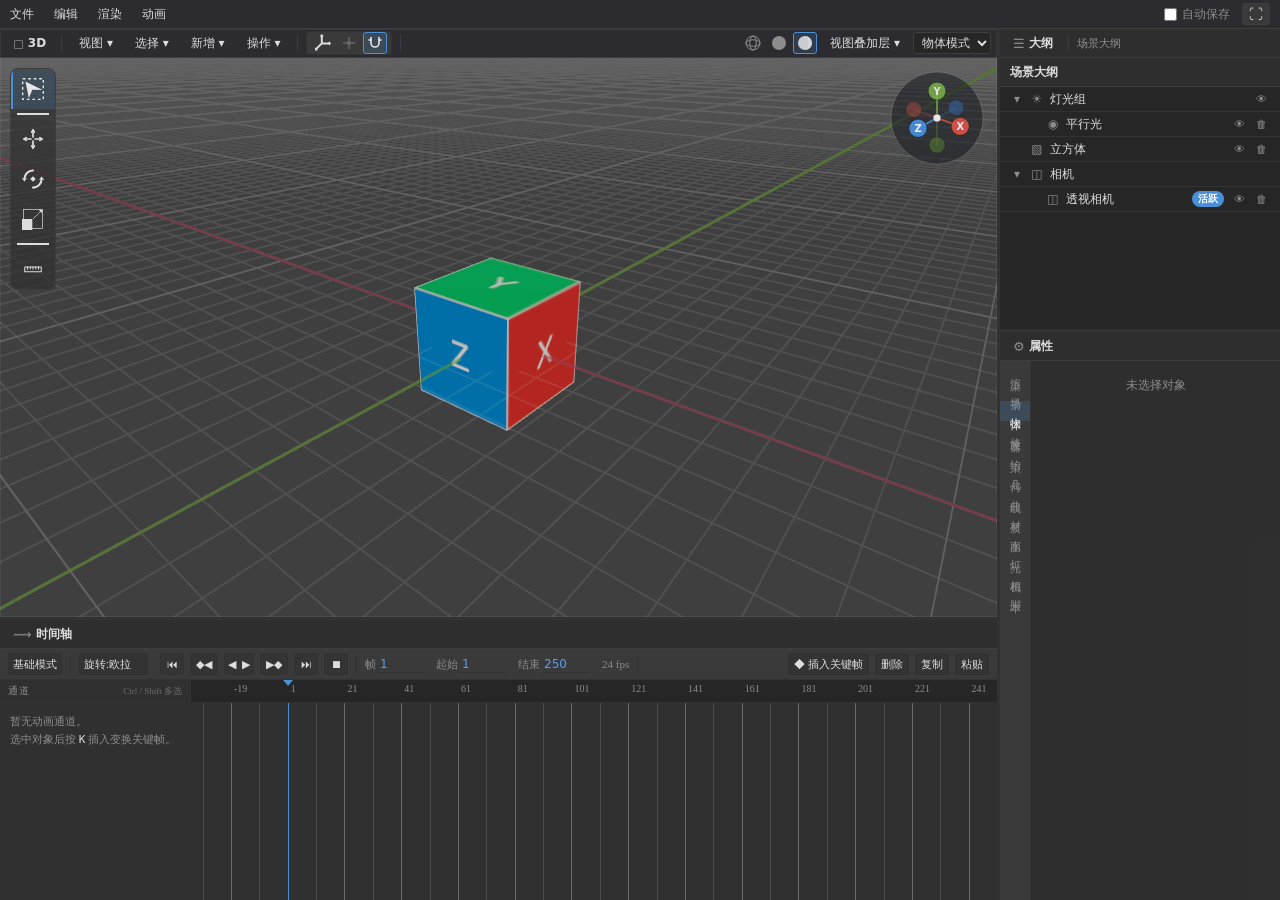
<file: index.html>
<!DOCTYPE html>
<html lang="en">
<head>
  <meta charset="UTF-8">
  <meta name="viewport" content="width=device-width, initial-scale=1.0">
  <link rel="icon" href="/MoEditor.svg">
  <title>Model Editor</title>
  <style>
  body {
      padding: 0;
      margin: 0;
      position: relative;
      background: #1a1a2e;
  }
  #app {
      height:100vh;

  }
  body > iframe {display: none;}
  #viewports, #three {
      width: 100%;
      position: absolute;
      top: 0;
      left: 0;
  }
  #three {
      height: 100%;
  }
  #viewports {
      height: calc(100% - 29px); /*减去顶部栏*/
      z-index: 1;
  }
  </style>
  <script type="module" crossorigin src="/assets/main-DeupYgSO.js"></script>
  <link rel="modulepreload" crossorigin href="/assets/HandleVault-uXWPSFMZ.js">
  <link rel="stylesheet" crossorigin href="/assets/main-B8iWZ0Uj.css">
</head>
<body>
  <!--<canvas id="three"></canvas>-->
  <div id="app">
      <div id="viewports"></div>
  </div>

</body>
</html>
</file>
<file: assets/main-B8iWZ0Uj.css>
:root{--bg-primary: #1a1a2e;--bg-secondary: #16213e;--bg-panel: #0f3460;--text-primary: #eaeaea;--text-secondary: #a0a0a0;--accent: #e94560;--accent-hover: #ff6b6b;--border: #2a2a4a;--selected: #4a90e2}.layouts-panel-content:has(>me-view3d-panel){background:transparent;outline:1px solid rgba(255,255,255,.06);outline-offset:-1px}:root{--me-bg: #262626;--me-surface: #323232bb;--me-surface-2: #3a3a3a;--me-border: #323232;--me-border-strong: #3d3d3d;--me-gap-line: #ddd;--me-text: #ddd;--me-text-muted: #8c8c8c;--me-text-bright: #e6e6e6;--me-accent: #4a90d9;--me-accent-soft: rgba(74, 144, 217, .18);--me-font: system-ui, -apple-system, "Segoe UI", sans-serif;--me-radius: 3px}.fe_fileexplorer_hidden{display:none!important}.fe_fileexplorer_invisible{visibility:hidden}.fe_fileexplorer_disabled{filter:grayscale(95%);opacity:.6}.fe_fileexplorer_open_icon{background-image:url(fileexplorer_sprites.png);width:24px;height:24px;background-position:-48px -96px;image-rendering:pixelated}.fe_fileexplorer_wrap{position:relative;font-size:1em;user-select:none;-webkit-user-select:none;-moz-user-select:none;-ms-user-select:none;cursor:default;height:100%;min-height:9em}.fe_fileexplorer_wrap .fe_fileexplorer_operation_in_progress,.fe_fileexplorer_wrap .fe_fileexplorer_operation_in_progress button{cursor:progress}.fe_fileexplorer_wrap .fe_fileexplorer_dropzone_wrap{height:100%}.fe_fileexplorer_wrap .fe_fileexplorer_inner_wrap{border:1px solid #AAAAAA;color:#000;background-color:#fff;display:flex;flex-direction:column;height:100%;box-sizing:border-box}.fe_fileexplorer_wrap .fe_fileexplorer_inner_wrap.fe_fileexplorer_inner_wrap_focused{border:1px solid #0063B1}.fe_fileexplorer_wrap button::-moz-focus-inner{border:0}.fe_fileexplorer_wrap .fe_fileexplorer_toolbar{display:flex;margin-top:.4em;align-items:center}.fe_fileexplorer_wrap .fe_fileexplorer_navtools{display:flex;margin-left:5px;margin-right:.1em}.fe_fileexplorer_wrap .fe_fileexplorer_navtools button{padding:0;border:0 none;box-sizing:border-box;height:24px;background-color:transparent;outline:none;background-repeat:no-repeat;image-rendering:pixelated}.fe_fileexplorer_wrap .fe_fileexplorer_navtools button.fe_fileexplorer_disabled{opacity:.4}.fe_fileexplorer_wrap .fe_fileexplorer_navtool_back{background-image:url(fileexplorer_sprites.png);width:32px;background-position:-0px -0px}.fe_fileexplorer_wrap .fe_fileexplorer_navtool_forward{background-image:url(fileexplorer_sprites.png);width:32px;background-position:-64px -0px}.fe_fileexplorer_wrap .fe_fileexplorer_navtool_history{background-image:url(fileexplorer_sprites.png);width:18px;background-position:-84px -24px}.fe_fileexplorer_wrap .fe_fileexplorer_navtool_up{background-image:url(fileexplorer_sprites.png);width:24px;background-position:-0px -24px}.fe_fileexplorer_wrap .fe_fileexplorer_navtool_back:not(.fe_fileexplorer_disabled):hover,.fe_fileexplorer_wrap .fe_fileexplorer_navtool_back:not(.fe_fileexplorer_disabled):focus{background-image:url(fileexplorer_sprites.png);width:32px;background-position:-32px -0px}.fe_fileexplorer_wrap .fe_fileexplorer_navtool_forward:not(.fe_fileexplorer_disabled):hover,.fe_fileexplorer_wrap .fe_fileexplorer_navtool_forward:not(.fe_fileexplorer_disabled):focus{background-image:url(fileexplorer_sprites.png);width:32px;background-position:-96px -0px}.fe_fileexplorer_wrap .fe_fileexplorer_navtool_history:not(.fe_fileexplorer_disabled):hover,.fe_fileexplorer_wrap .fe_fileexplorer_navtool_history:not(.fe_fileexplorer_disabled):focus{background-image:url(fileexplorer_sprites.png);width:18px;background-position:-102px -24px}.fe_fileexplorer_wrap .fe_fileexplorer_navtool_up:not(.fe_fileexplorer_disabled):hover,.fe_fileexplorer_wrap .fe_fileexplorer_navtool_up:not(.fe_fileexplorer_disabled):focus{background-image:url(fileexplorer_sprites.png);width:24px;background-position:-24px -24px}.fe_fileexplorer_wrap .fe_fileexplorer_path_wrap{display:flex;flex:1;align-items:center;overflow:hidden;border:1px solid #D9D9D9;margin-right:12px}.fe_fileexplorer_wrap .fe_fileexplorer_path_icon{height:24px}.fe_fileexplorer_wrap .fe_fileexplorer_path_icon_inner{background-image:url(fileexplorer_sprites.png);width:24px;height:24px;margin-left:2px;margin-right:4px;background-position:-72px -96px;image-rendering:pixelated}.fe_fileexplorer_wrap .fe_fileexplorer_path_segments_scroll_wrap{flex:1;position:relative;overflow-x:scroll;box-sizing:border-box;scrollbar-width:none;-ms-overflow-style:none}.fe_fileexplorer_wrap .fe_fileexplorer_path_segments_scroll_wrap::-webkit-scrollbar{height:0px;background:transparent}.fe_fileexplorer_wrap .fe_fileexplorer_path_segments_wrap{display:flex;flex:1}.fe_fileexplorer_wrap .fe_fileexplorer_path_segments_wrap button{padding:.5em;border:1px solid transparent;box-sizing:border-box;line-height:1;background-color:transparent;outline:none;font-size:.75em;white-space:nowrap}.fe_fileexplorer_wrap .fe_fileexplorer_path_segments_wrap:after{content:"";padding-left:10%}.fe_fileexplorer_wrap .fe_fileexplorer_path_segment_wrap{display:flex;border:1px solid transparent;outline:none}.fe_fileexplorer_wrap .fe_fileexplorer_path_segment_wrap::-moz-focus-inner{border:0}.fe_fileexplorer_wrap .fe_fileexplorer_path_segment_wrap .fe_fileexplorer_path_opts{padding:0;background-repeat:no-repeat;background-image:url(fileexplorer_sprites.png);width:18px;background-position:-48px -24px;image-rendering:pixelated}.fe_fileexplorer_wrap .fe_fileexplorer_path_segment_wrap:hover{border:1px solid #CCE8FF;background-color:#e5f3ff}.fe_fileexplorer_wrap .fe_fileexplorer_path_segment_wrap:hover .fe_fileexplorer_path_opts{padding:0;border-left:1px solid #CCE8FF}.fe_fileexplorer_wrap .fe_fileexplorer_path_segment_wrap:focus,.fe_fileexplorer_wrap .fe_fileexplorer_path_segment_wrap.fe_fileexplorer_path_segment_wrap_focus{border:1px solid #99D1FF;background-color:#cce8ff}.fe_fileexplorer_wrap .fe_fileexplorer_path_segment_wrap:focus .fe_fileexplorer_path_opts,.fe_fileexplorer_wrap .fe_fileexplorer_path_segment_wrap.fe_fileexplorer_path_segment_wrap_focus .fe_fileexplorer_path_opts{border-left:1px solid #99D1FF}.fe_fileexplorer_wrap .fe_fileexplorer_path_segment_wrap.fe_fileexplorer_path_segment_wrap_down .fe_fileexplorer_path_name{padding:calc(.5em + 1px) calc(.5em - 1px) calc(.5em - 1px) calc(.5em + 1px)}.fe_fileexplorer_wrap .fe_fileexplorer_path_segment_wrap.fe_fileexplorer_path_segment_wrap_down .fe_fileexplorer_path_opts{background-image:url(fileexplorer_sprites.png);background-position:-84px -24px}.fe_fileexplorer_wrap .fe_fileexplorer_path_segment_wrap.fe_fileexplorer_drag_hover{border:1px solid #99D1FF;background-color:#cce8ff}.fe_fileexplorer_wrap .fe_fileexplorer_body_wrap_outer{flex:1;display:flex;margin-top:.3em;overflow:hidden;position:relative}.fe_fileexplorer_wrap .fe_fileexplorer_body_wrap{display:flex;align-items:stretch;overflow:hidden;min-height:5em;width:100%;height:100%}.fe_fileexplorer_wrap .fe_fileexplorer_folder_tools_scroll_wrap{padding:.4em 10px;border-right:1px solid #CCE8FF;overflow-y:scroll;box-sizing:border-box;scrollbar-width:none;-ms-overflow-style:none;position:relative}.fe_fileexplorer_wrap .fe_fileexplorer_folder_tools_scroll_wrap::-webkit-scrollbar{width:0px;background:transparent}.fe_fileexplorer_wrap .fe_fileexplorer_folder_tools{display:flex;flex-direction:column}.fe_fileexplorer_wrap .fe_fileexplorer_folder_tools button{margin-bottom:.3em;border:1px solid transparent;box-sizing:border-box;padding:4px;width:34px;height:34px;background-color:transparent;outline:none}.fe_fileexplorer_wrap .fe_fileexplorer_folder_tools button:before{display:block;width:24px;height:24px;content:"";background-repeat:no-repeat;image-rendering:pixelated}.fe_fileexplorer_wrap .fe_fileexplorer_folder_tools button:not(.fe_fileexplorer_disabled):hover,.fe_fileexplorer_wrap .fe_fileexplorer_folder_tools button:not(.fe_fileexplorer_disabled):focus{border:1px solid #99D1FF;background-color:#e5f3ff}.fe_fileexplorer_wrap .fe_fileexplorer_folder_tool_separator{margin:0 -.1em .3em;border-top:1px solid #DFE7F0}.fe_fileexplorer_wrap .fe_fileexplorer_folder_tool_new_folder:before{background-image:url(fileexplorer_sprites.png);background-position:-24px -144px}.fe_fileexplorer_wrap .fe_fileexplorer_folder_tool_new_file:before{background-image:url(fileexplorer_sprites.png);background-position:-0px -144px}.fe_fileexplorer_wrap .fe_fileexplorer_folder_tool_upload:before{background-image:url(fileexplorer_sprites.png);background-position:-96px -144px}.fe_fileexplorer_wrap .fe_fileexplorer_folder_tool_download:before{background-image:url(fileexplorer_sprites.png);background-position:-96px -120px}.fe_fileexplorer_wrap .fe_fileexplorer_folder_tool_copy:before{background-image:url(fileexplorer_sprites.png);background-position:-24px -120px}.fe_fileexplorer_wrap .fe_fileexplorer_folder_tool_paste:before{background-image:url(fileexplorer_sprites.png);background-position:-48px -144px}.fe_fileexplorer_wrap .fe_fileexplorer_folder_tool_cut:before{background-image:url(fileexplorer_sprites.png);background-position:-48px -120px}.fe_fileexplorer_wrap .fe_fileexplorer_folder_tool_delete:before{background-image:url(fileexplorer_sprites.png);background-position:-72px -120px}.fe_fileexplorer_wrap .fe_fileexplorer_folder_tool_item_checkboxes:before{background-image:url(fileexplorer_sprites.png);background-position:-72px -144px}.fe_fileexplorer_wrap .fe_fileexplorer_show_item_checkboxes .fe_fileexplorer_folder_tool_item_checkboxes:before{background-image:url(fileexplorer_sprites.png);background-position:-0px -120px}.fe_fileexplorer_wrap .fe_fileexplorer_items_scroll_wrap{flex:1;overflow-y:auto;box-sizing:border-box;outline:none;position:relative}.fe_fileexplorer_wrap .fe_fileexplorer_items_scroll_wrap::-moz-focus-inner{border:0}.fe_fileexplorer_wrap .fe_fileexplorer_items_scroll_wrap_inner{position:relative;min-height:100%}.fe_fileexplorer_wrap .fe_fileexplorer_items_message_wrap{padding:1.5em 1em 1em;color:#6d6d6d;font-size:.75em;text-align:center}.fe_fileexplorer_wrap .fe_fileexplorer_items_wrap{display:flex;flex-wrap:wrap;padding:.3em 12px .2em 4px}.fe_fileexplorer_wrap .fe_fileexplorer_item_wrap{margin-left:.56em;margin-bottom:1px;width:4.7em;box-sizing:border-box;text-align:center;overflow:hidden}.fe_fileexplorer_wrap .fe_fileexplorer_item_wrap_inner{position:relative;border:1px solid transparent;padding:.1em .3em;outline:none}.fe_fileexplorer_wrap .fe_fileexplorer_item_wrap_inner::-moz-focus-inner{border:0}.fe_fileexplorer_wrap .fe_fileexplorer_item_wrap_inner:hover{background-color:#e5f3ff;border-color:#e5f3ff}.fe_fileexplorer_wrap .fe_fileexplorer_inner_wrap:not(.fe_fileexplorer_inner_wrap_focused) .fe_fileexplorer_item_selected .fe_fileexplorer_item_wrap_inner{background-color:#d9d9d9;border-color:#d9d9d9}.fe_fileexplorer_wrap .fe_fileexplorer_inner_wrap:not(.fe_fileexplorer_inner_wrap_focused) .fe_fileexplorer_item_selected .fe_fileexplorer_item_wrap_inner:hover{background-color:#e5f3ff;border-color:#99d1ff}.fe_fileexplorer_wrap .fe_fileexplorer_inner_wrap.fe_fileexplorer_inner_wrap_focused .fe_fileexplorer_items_wrap:not(.fe_fileexplorer_items_focus) .fe_fileexplorer_item_selected .fe_fileexplorer_item_wrap_inner{background-color:#d9d9d9;border-color:#d9d9d9}.fe_fileexplorer_wrap .fe_fileexplorer_inner_wrap.fe_fileexplorer_inner_wrap_focused .fe_fileexplorer_items_wrap:not(.fe_fileexplorer_items_focus) .fe_fileexplorer_item_wrap_inner:hover{background-color:#e5f3ff;border-color:#99d1ff}.fe_fileexplorer_wrap .fe_fileexplorer_inner_wrap.fe_fileexplorer_inner_wrap_focused .fe_fileexplorer_items_wrap.fe_fileexplorer_items_selecting .fe_fileexplorer_item_wrap_inner{background-color:transparent}.fe_fileexplorer_wrap .fe_fileexplorer_inner_wrap.fe_fileexplorer_inner_wrap_focused .fe_fileexplorer_items_wrap.fe_fileexplorer_items_focus .fe_fileexplorer_item_selected .fe_fileexplorer_item_wrap_inner{background-color:#cde8ff}.fe_fileexplorer_wrap .fe_fileexplorer_inner_wrap.fe_fileexplorer_inner_wrap_focused .fe_fileexplorer_items_wrap.fe_fileexplorer_items_focus .fe_fileexplorer_item_selected .fe_fileexplorer_item_wrap_inner:hover{border-color:#99d1ff}.fe_fileexplorer_wrap .fe_fileexplorer_inner_wrap.fe_fileexplorer_inner_wrap_focused .fe_fileexplorer_items_wrap.fe_fileexplorer_items_focus .fe_fileexplorer_item_selected.fe_fileexplorer_item_focused .fe_fileexplorer_item_wrap_inner{background-color:#cce8ff}.fe_fileexplorer_wrap .fe_fileexplorer_inner_wrap.fe_fileexplorer_inner_wrap_focused .fe_fileexplorer_items_wrap.fe_fileexplorer_items_focus .fe_fileexplorer_item_focused .fe_fileexplorer_item_wrap_inner{border-color:#99d1ff}.fe_fileexplorer_wrap .fe_fileexplorer_inner_wrap .fe_fileexplorer_items_wrap .fe_fileexplorer_item_wrap.fe_fileexplorer_drag_hover .fe_fileexplorer_item_wrap_inner{background-color:#cde8ff}.fe_fileexplorer_wrap .fe_fileexplorer_item_checkbox{position:absolute;left:0;top:0;margin:2px;z-index:1;display:none;padding:initial;border:initial;transform:none}.fe_fileexplorer_wrap .fe_fileexplorer_show_item_checkboxes .fe_fileexplorer_item_wrap_inner:hover .fe_fileexplorer_item_checkbox,.fe_fileexplorer_wrap .fe_fileexplorer_show_item_checkboxes .fe_fileexplorer_item_selected .fe_fileexplorer_item_checkbox{display:block}.fe_fileexplorer_wrap .fe_fileexplorer_item_icon{width:48px;height:48px;margin-left:auto;margin-right:auto;background-repeat:no-repeat;position:relative}.fe_fileexplorer_wrap .fe_fileexplorer_item_icon_img{width:auto}.fe_fileexplorer_wrap .fe_fileexplorer_item_icon img{position:absolute;bottom:2px;left:50%;transform:translate(-50%);max-width:100%;max-height:calc(100% - 2px);-webkit-box-shadow:1px 1px 1px 0px rgba(0,0,0,.15);-moz-box-shadow:1px 1px 1px 0px rgba(0,0,0,.15);box-shadow:1px 1px 1px #00000026}.fe_fileexplorer_wrap .fe_fileexplorer_item_text{margin-top:.1em;font-size:.75em;text-overflow:ellipsis;display:-webkit-box;-webkit-line-clamp:4;-webkit-box-orient:vertical;word-wrap:break-word;overflow:hidden}.fe_fileexplorer_wrap .fe_fileexplorer_item_text.fe_fileexplorer_invisible{color:transparent}.fe_fileexplorer_wrap .fe_fileexplorer_item_icon_folder{background-image:url(fileexplorer_sprites.png);background-position:-48px -48px;image-rendering:pixelated}.fe_fileexplorer_wrap .fe_fileexplorer_item_icon_file{background-image:url(fileexplorer_sprites.png);background-position:-0px -48px;image-rendering:pixelated}.fe_fileexplorer_wrap .fe_fileexplorer_item_icon_file:not(.fe_fileexplorer_item_icon_file_no_ext):after{position:absolute;bottom:10px;left:0;box-sizing:border-box;content:attr(data-ext);color:#fff;font-size:11px;padding:1px 3px;width:36px;overflow:hidden;white-space:nowrap;background-color:#888;text-transform:uppercase}.fe_fileexplorer_wrap .fe_fileexplorer_item_icon_file:not(.fe_fileexplorer_item_icon_file_no_ext).fe_fileexplorer_item_icon_ext_a:after{background-color:#f03c3c}.fe_fileexplorer_wrap .fe_fileexplorer_item_icon_file:not(.fe_fileexplorer_item_icon_file_no_ext).fe_fileexplorer_item_icon_ext_b:after{background-color:#f05a3c}.fe_fileexplorer_wrap .fe_fileexplorer_item_icon_file:not(.fe_fileexplorer_item_icon_file_no_ext).fe_fileexplorer_item_icon_ext_c:after{background-color:#f0783c}.fe_fileexplorer_wrap .fe_fileexplorer_item_icon_file:not(.fe_fileexplorer_item_icon_file_no_ext).fe_fileexplorer_item_icon_ext_d:after{background-color:#f0963c}.fe_fileexplorer_wrap .fe_fileexplorer_item_icon_file:not(.fe_fileexplorer_item_icon_file_no_ext).fe_fileexplorer_item_icon_ext_e:after{background-color:#e0862b}.fe_fileexplorer_wrap .fe_fileexplorer_item_icon_file:not(.fe_fileexplorer_item_icon_file_no_ext).fe_fileexplorer_item_icon_ext_f:after{background-color:#dca12b}.fe_fileexplorer_wrap .fe_fileexplorer_item_icon_file:not(.fe_fileexplorer_item_icon_file_no_ext).fe_fileexplorer_item_icon_ext_g:after{background-color:#c7ab1e}.fe_fileexplorer_wrap .fe_fileexplorer_item_icon_file:not(.fe_fileexplorer_item_icon_file_no_ext).fe_fileexplorer_item_icon_ext_h:after{background-color:#c7c71e}.fe_fileexplorer_wrap .fe_fileexplorer_item_icon_file:not(.fe_fileexplorer_item_icon_file_no_ext).fe_fileexplorer_item_icon_ext_i:after{background-color:#abc71e}.fe_fileexplorer_wrap .fe_fileexplorer_item_icon_file:not(.fe_fileexplorer_item_icon_file_no_ext).fe_fileexplorer_item_icon_ext_j:after{background-color:#8fc71e}.fe_fileexplorer_wrap .fe_fileexplorer_item_icon_file:not(.fe_fileexplorer_item_icon_file_no_ext).fe_fileexplorer_item_icon_ext_k:after{background-color:#72c71e}.fe_fileexplorer_wrap .fe_fileexplorer_item_icon_file:not(.fe_fileexplorer_item_icon_file_no_ext).fe_fileexplorer_item_icon_ext_l:after{background-color:#56c71e}.fe_fileexplorer_wrap .fe_fileexplorer_item_icon_file:not(.fe_fileexplorer_item_icon_file_no_ext).fe_fileexplorer_item_icon_ext_m:after{background-color:#3ac71e}.fe_fileexplorer_wrap .fe_fileexplorer_item_icon_file:not(.fe_fileexplorer_item_icon_file_no_ext).fe_fileexplorer_item_icon_ext_n:after{background-color:#1ec71e}.fe_fileexplorer_wrap .fe_fileexplorer_item_icon_file:not(.fe_fileexplorer_item_icon_file_no_ext).fe_fileexplorer_item_icon_ext_o:after{background-color:#1ec73a}.fe_fileexplorer_wrap .fe_fileexplorer_item_icon_file:not(.fe_fileexplorer_item_icon_file_no_ext).fe_fileexplorer_item_icon_ext_p:after{background-color:#1ec756}.fe_fileexplorer_wrap .fe_fileexplorer_item_icon_file:not(.fe_fileexplorer_item_icon_file_no_ext).fe_fileexplorer_item_icon_ext_q:after{background-color:#1ec78f}.fe_fileexplorer_wrap .fe_fileexplorer_item_icon_file:not(.fe_fileexplorer_item_icon_file_no_ext).fe_fileexplorer_item_icon_ext_r:after{background-color:#1ec7ab}.fe_fileexplorer_wrap .fe_fileexplorer_item_icon_file:not(.fe_fileexplorer_item_icon_file_no_ext).fe_fileexplorer_item_icon_ext_s:after{background-color:#1ec7c7}.fe_fileexplorer_wrap .fe_fileexplorer_item_icon_file:not(.fe_fileexplorer_item_icon_file_no_ext).fe_fileexplorer_item_icon_ext_t:after{background-color:#1eabc7}.fe_fileexplorer_wrap .fe_fileexplorer_item_icon_file:not(.fe_fileexplorer_item_icon_file_no_ext).fe_fileexplorer_item_icon_ext_u:after{background-color:#1e8fc7}.fe_fileexplorer_wrap .fe_fileexplorer_item_icon_file:not(.fe_fileexplorer_item_icon_file_no_ext).fe_fileexplorer_item_icon_ext_v:after{background-color:#1e72c7}.fe_fileexplorer_wrap .fe_fileexplorer_item_icon_file:not(.fe_fileexplorer_item_icon_file_no_ext).fe_fileexplorer_item_icon_ext_w:after{background-color:#3c78f0}.fe_fileexplorer_wrap .fe_fileexplorer_item_icon_file:not(.fe_fileexplorer_item_icon_file_no_ext).fe_fileexplorer_item_icon_ext_x:after{background-color:#3c5af0}.fe_fileexplorer_wrap .fe_fileexplorer_item_icon_file:not(.fe_fileexplorer_item_icon_file_no_ext).fe_fileexplorer_item_icon_ext_y:after{background-color:#3c3cf0}.fe_fileexplorer_wrap .fe_fileexplorer_item_icon_file:not(.fe_fileexplorer_item_icon_file_no_ext).fe_fileexplorer_item_icon_ext_z:after{background-color:#5a3cf0}.fe_fileexplorer_wrap .fe_fileexplorer_item_icon_file:not(.fe_fileexplorer_item_icon_file_no_ext).fe_fileexplorer_item_icon_ext_0:after{background-color:#783cf0}.fe_fileexplorer_wrap .fe_fileexplorer_item_icon_file:not(.fe_fileexplorer_item_icon_file_no_ext).fe_fileexplorer_item_icon_ext_1:after{background-color:#963cf0}.fe_fileexplorer_wrap .fe_fileexplorer_item_icon_file:not(.fe_fileexplorer_item_icon_file_no_ext).fe_fileexplorer_item_icon_ext_2:after{background-color:#b43cf0}.fe_fileexplorer_wrap .fe_fileexplorer_item_icon_file:not(.fe_fileexplorer_item_icon_file_no_ext).fe_fileexplorer_item_icon_ext_3:after{background-color:#d23cf0}.fe_fileexplorer_wrap .fe_fileexplorer_item_icon_file:not(.fe_fileexplorer_item_icon_file_no_ext).fe_fileexplorer_item_icon_ext_4:after{background-color:#f03cf0}.fe_fileexplorer_wrap .fe_fileexplorer_item_icon_file:not(.fe_fileexplorer_item_icon_file_no_ext).fe_fileexplorer_item_icon_ext_5:after{background-color:#f03cd2}.fe_fileexplorer_wrap .fe_fileexplorer_item_icon_file:not(.fe_fileexplorer_item_icon_file_no_ext).fe_fileexplorer_item_icon_ext_6:after{background-color:#f03cb4}.fe_fileexplorer_wrap .fe_fileexplorer_item_icon_file:not(.fe_fileexplorer_item_icon_file_no_ext).fe_fileexplorer_item_icon_ext_7:after{background-color:#f03c96}.fe_fileexplorer_wrap .fe_fileexplorer_item_icon_file:not(.fe_fileexplorer_item_icon_file_no_ext).fe_fileexplorer_item_icon_ext_8:after{background-color:#f03c78}.fe_fileexplorer_wrap .fe_fileexplorer_item_icon_file:not(.fe_fileexplorer_item_icon_file_no_ext).fe_fileexplorer_item_icon_ext_9:after{background-color:#f03c5a}.fe_fileexplorer_wrap .fe_fileexplorer_items_clipboard_overlay_paste_wrap{position:absolute;left:53px;top:0;width:calc(100% - 53px);height:100%;pointer-events:none;z-index:2}.fe_fileexplorer_wrap .fe_fileexplorer_items_clipboard_overlay_paste_wrap.fe_fileexplorer_items_show_clipboard_overlay_paste{height:200px;max-height:75%}.fe_fileexplorer_wrap .fe_fileexplorer_items_clipboard_overlay_paste_inner_wrap{position:relative;height:100%}.fe_fileexplorer_wrap .fe_fileexplorer_items_clipboard_overlay_paste_text_wrap{position:absolute;left:0;top:0;width:100%;height:100%;box-sizing:border-box;background-color:#fffffff2;border:2px dashed #AAAAAA;-webkit-box-shadow:2px 3px 5px 0px rgba(0,0,0,.15);-moz-box-shadow:2px 3px 5px 0px rgba(0,0,0,.15);box-shadow:2px 3px 5px #00000026}.fe_fileexplorer_wrap .fe_fileexplorer_items_clipboard_overlay_paste_wrap:hover .fe_fileexplorer_items_clipboard_overlay_paste_text_wrap,.fe_fileexplorer_wrap .fe_fileexplorer_items_clipboard_overlay_paste_wrap_focus .fe_fileexplorer_items_clipboard_overlay_paste_text_wrap{border-color:#3298fe}.fe_fileexplorer_wrap .fe_fileexplorer_items_clipboard_overlay_paste_wrap:not(.fe_fileexplorer_items_show_clipboard_overlay_paste) .fe_fileexplorer_items_clipboard_overlay_paste_text_wrap{display:none}.fe_fileexplorer_wrap .fe_fileexplorer_items_clipboard_overlay_paste_text{position:absolute;left:50%;top:50%;color:#888;transform:translate(-50%,-50%);text-align:center}.fe_fileexplorer_wrap .fe_fileexplorer_items_clipboard_overlay_paste_text_big{font-size:2em;margin-bottom:.3em}.fe_fileexplorer_wrap .fe_fileexplorer_items_clipboard_overlay_paste_text_small{font-size:.75em}.fe_fileexplorer_wrap .fe_fileexplorer_items_clipboard_overlay{position:absolute;left:0;top:-10px;width:100%;height:calc(100% + 10px);margin:0;border:0 none;padding:0;color:transparent;background-color:transparent;text-shadow:0px 0px 0px transparent;caret-color:transparent;cursor:default;resize:none;box-sizing:border-box;scrollbar-width:none;-ms-overflow-style:none;text-align:center;outline:none;font-size:1px;line-height:1}.fe_fileexplorer_wrap .fe_fileexplorer_items_clipboard_overlay::-webkit-scrollbar{width:0px;height:0px;background:transparent}.fe_fileexplorer_wrap .fe_fileexplorer_items_clipboard_overlay_paste_wrap.fe_fileexplorer_items_clipboard_contextmenu .fe_fileexplorer_items_clipboard_overlay,.fe_fileexplorer_wrap .fe_fileexplorer_items_clipboard_overlay_paste_wrap.fe_fileexplorer_items_show_clipboard_overlay_paste .fe_fileexplorer_items_clipboard_overlay{pointer-events:auto}.fe_fileexplorer_wrap .fe_fileexplorer_select_box{position:absolute;box-sizing:border-box;border:1px solid #0078D7;background-color:#0078d754}.fe_fileexplorer_wrap .fe_fileexplorer_statusbar_wrap{display:flex;white-space:nowrap;font-size:.75em;color:#14273e}.fe_fileexplorer_wrap .fe_fileexplorer_statusbar_wrap.fe_fileexplorer_statusbar_wrap_multiline{display:block}.fe_fileexplorer_wrap .fe_fileexplorer_statusbar_text_wrap{display:flex;margin-left:15px;margin-right:12px;padding-top:.3em;padding-bottom:.3em;overflow:hidden;flex:1;line-height:1.1}.fe_fileexplorer_wrap .fe_fileexplorer_statusbar_text_segment_wrap{padding-right:1em;border-right:1px solid #F0F0F0;margin-right:1em}.fe_fileexplorer_wrap .fe_fileexplorer_statusbar_text_segment_wrap_last{padding-right:0;border-right:0 none;margin-right:0;overflow:hidden;text-overflow:ellipsis}.fe_fileexplorer_wrap .fe_fileexplorer_statusbar_measure_em_size{display:inline-block;position:fixed;left:-9999px;width:1em;height:1em}.fe_fileexplorer_wrap .fe_fileexplorer_action_wrap{display:flex}.fe_fileexplorer_wrap .fe_fileexplorer_action_progress_wrap{display:flex;padding-top:.3em;padding-bottom:.3em;overflow:hidden}.fe_fileexplorer_wrap .fe_fileexplorer_action_progress_msg_wrap{margin-left:1em;border-left:1px solid #F0F0F0;padding-left:1em;overflow:hidden;text-overflow:ellipsis;line-height:1.1}.fe_fileexplorer_wrap .fe_fileexplorer_action_progress_msg_wrap_last{margin-right:.4em}.fe_fileexplorer_wrap .fe_fileexplorer_action_progress_cancel_wrap{padding-left:.6em;padding-right:.6em;line-height:1.1}.fe_fileexplorer_wrap .fe_fileexplorer_action_progress_cancel_wrap:after{content:"×";font-weight:700;outline:none}.fe_fileexplorer_wrap .fe_fileexplorer_action_progress_cancel_wrap:hover:after,.fe_fileexplorer_wrap .fe_fileexplorer_action_progress_cancel_wrap:focus:after{color:#e81123}.fe_fileexplorer_wrap .fe_fileexplorer_statusbar_wrap.fe_fileexplorer_statusbar_wrap_multiline .fe_fileexplorer_action_progress_wrap{width:100%}.fe_fileexplorer_wrap .fe_fileexplorer_statusbar_wrap.fe_fileexplorer_statusbar_wrap_multiline .fe_fileexplorer_action_progress_msg_wrap:first-child{margin-left:15px;border-left:0 none;padding-left:0}.fe_fileexplorer_wrap .fe_fileexplorer_statusbar_wrap.fe_fileexplorer_statusbar_wrap_multiline .fe_fileexplorer_action_progress_msg_wrap_last{flex-grow:1}@font-face{font-family:fe_fileexplorer_actions;src:url(fileexplorer_actions.woff?20200530-01) format("woff");font-weight:400;font-style:normal;font-display:block}.fe_fileexplorer_wrap .fe_fileexplorer_action_progress_msg_icon{font-family:fe_fileexplorer_actions!important;speak:none;font-weight:400;font-variant:normal;text-transform:none;-webkit-font-smoothing:antialiased;-moz-osx-font-smoothing:grayscale;line-height:1}.fe_fileexplorer_wrap .fe_fileexplorer_action_progress_msg_icon.fe_fileexplorer_action_progress_msg_icon_uploads_in_progress:before{content:""}.fe_fileexplorer_wrap .fe_fileexplorer_action_progress_msg_icon.fe_fileexplorer_action_progress_msg_icon_queued:before{content:""}.fe_fileexplorer_wrap .fe_fileexplorer_action_progress_msg_icon.fe_fileexplorer_action_progress_msg_icon_done:before{content:""}.fe_fileexplorer_wrap .fe_fileexplorer_action_progress_msg_icon.fe_fileexplorer_action_progress_msg_icon_errors:before{content:""}.fe_fileexplorer_popup_wrap{position:absolute;left:-9999px;max-height:33vh;overflow:hidden;overflow-y:auto;border:1px solid #A0A0A0;background-color:#f2f2f2;min-width:11em;max-width:17em;z-index:100;-webkit-box-shadow:5px 5px 4px -3px rgba(0,0,0,.57);-moz-box-shadow:5px 5px 4px -3px rgba(0,0,0,.57);box-shadow:5px 5px 4px -3px #00000091;font-size:1em;user-select:none;-webkit-user-select:none;-moz-user-select:none;-ms-user-select:none;cursor:default;outline:none}.fe_fileexplorer_popup_wrap .fe_fileexplorer_popup_inner_wrap{position:relative;padding:2px}.fe_fileexplorer_popup_wrap .fe_fileexplorer_popup_item_split{margin-left:34px;margin-top:.1em;border-top:1px solid #D7D7D7;padding-top:.1em}.fe_fileexplorer_popup_wrap .fe_fileexplorer_popup_item_wrap{display:flex;align-items:center;box-sizing:border-box;outline:none}.fe_fileexplorer_popup_wrap .fe_fileexplorer_popup_item_wrap:focus{background-color:#c3def5}.fe_fileexplorer_popup_wrap .fe_fileexplorer_popup_item_icon{height:24px;image-rendering:pixelated}.fe_fileexplorer_popup_wrap .fe_fileexplorer_popup_item_icon_inner{width:24px;height:24px;margin-left:5px;margin-right:5px}.fe_fileexplorer_popup_wrap .fe_fileexplorer_popup_item_text{overflow:hidden;text-overflow:ellipsis;font-size:.75em;line-height:1;white-space:nowrap;padding:.5em .3em}.fe_fileexplorer_popup_wrap .fe_fileexplorer_popup_item_text.fe_fileexplorer_popup_item_active{font-weight:700}.fe_fileexplorer_popup_wrap .fe_fileexplorer_popup_item_wrap.fe_fileexplorer_popup_item_disabled:focus{background-color:#e5e5e5}.fe_fileexplorer_popup_wrap .fe_fileexplorer_popup_item_wrap.fe_fileexplorer_popup_item_disabled .fe_fileexplorer_popup_item_text{color:#6d6d6d}.fe_fileexplorer_popup_wrap .fe_fileexplorer_popup_item_wrap.fe_fileexplorer_popup_item_disabled .fe_fileexplorer_popup_item_icon_inner{filter:grayscale(95%);opacity:.9}.fe_fileexplorer_popup_wrap .fe_fileexplorer_popup_item_wrap:focus .fe_fileexplorer_popup_item_icon_back{background-image:url(fileexplorer_sprites.png);background-position:-96px -48px}.fe_fileexplorer_popup_wrap .fe_fileexplorer_popup_item_wrap:focus .fe_fileexplorer_popup_item_icon_forward{background-image:url(fileexplorer_sprites.png);background-position:-24px -96px}.fe_fileexplorer_popup_wrap .fe_fileexplorer_popup_item_icon_check{background-image:url(fileexplorer_sprites.png);background-position:-0px -96px}.fe_fileexplorer_popup_wrap .fe_fileexplorer_popup_item_icon_folder{background-image:url(fileexplorer_sprites.png);background-position:-96px -96px}.fe_fileexplorer_textarea{position:absolute;resize:none;border:1px solid #000000;padding:1px;font-family:inherit;font-size:.75em;overflow-y:auto;box-sizing:border-box;scrollbar-width:none;-ms-overflow-style:none;text-align:center;outline:none;z-index:2}.fe_fileexplorer_textarea::-webkit-scrollbar{width:0px;height:0px;background:transparent}.fe_fileexplorer_textarea[readonly]{color:#666}.fe_fileexplorer_floating_drag_icon_wrap{position:fixed;left:-9999px;padding:1.5em;pointer-events:none;border:1px solid rgba(151,220,252,.4);background-image:linear-gradient(#e3f5fc66,#bde7fc66);z-index:100;-webkit-box-shadow:5px 5px 4px -3px rgba(0,0,0,.3);-moz-box-shadow:5px 5px 4px -3px rgba(0,0,0,.3);box-shadow:5px 5px 4px -3px #0000004d;user-select:none;-webkit-user-select:none;-moz-user-select:none;-ms-user-select:none}.fe_fileexplorer_floating_drag_icon_wrap .fe_fileexplorer_floating_drag_icon_wrap_inner{position:relative;width:48px;height:48px;overflow:hidden}.fe_fileexplorer_floating_drag_icon_wrap .fe_fileexplorer_item_icon{width:48px;height:48px;background-repeat:no-repeat;position:relative;opacity:.82;image-rendering:pixelated}.fe_fileexplorer_floating_drag_icon_wrap .fe_fileexplorer_item_icon_folder{background-image:url(fileexplorer_sprites.png);background-position:-48px -48px;image-rendering:pixelated}.fe_fileexplorer_floating_drag_icon_wrap .fe_fileexplorer_item_icon_file{background-image:url(fileexplorer_sprites.png);background-position:-0px -48px;image-rendering:pixelated}.fe_fileexplorer_floating_drag_icon_wrap .fe_fileexplorer_floating_drag_icon_wrap_inner[data-numitems]:after{position:absolute;left:50%;top:50%;transform:translate(-50%,-30%);padding:.1em .3em;font-size:.75em;background-color:#0074cc;border:1px solid #FFFFFF;color:#fff;content:attr(data-numitems)}.fe_fileexplorer_download_iframe_wrap{position:fixed;left:-9999px;border:0 none;width:1px;height:1px}@media (pointer: coarse){.fe_fileexplorer_wrap .fe_fileexplorer_item_wrap{margin-top:.1em;margin-bottom:.1em}.fe_fileexplorer_wrap .fe_fileexplorer_show_item_checkboxes .fe_fileexplorer_item_checkbox{display:block}.fe_fileexplorer_wrap .fe_fileexplorer_item_wrap_inner:hover{background-color:transparent;border-color:transparent}.fe_fileexplorer_wrap .fe_fileexplorer_inner_wrap:not(.fe_fileexplorer_inner_wrap_focused) .fe_fileexplorer_item_selected .fe_fileexplorer_item_wrap_inner:hover{background-color:transparent;border-color:transparent}.fe_fileexplorer_wrap .fe_fileexplorer_inner_wrap.fe_fileexplorer_inner_wrap_focused .fe_fileexplorer_items_wrap:not(.fe_fileexplorer_items_focus) .fe_fileexplorer_item_wrap_inner:hover{background-color:transparent;border-color:transparent}}:root{--a83-bg: #262626;--a83-surface: #323232;--a83-border: #323232;--a83-border-strong: #3d3d3d;--a83-text: #c8c8c8;--a83-text-muted: #8c8c8c;--a83-accent: #e6e6e6;--a83-overlay: rgba(74, 144, 226, .12);--a83-highlight: rgba(74, 144, 226, .9);--a83-font: system-ui, -apple-system, sans-serif;--a83-radius-sm: 2px}.layouts-divider{background:var(--a83-border);transition:background .12s ease}.layouts-divider[data-active]:hover{background:var(--a83-border-strong)}.layouts-tab:focus-visible,.layouts-divider[data-active]:focus-visible{outline:2px solid var(--a83-accent);outline-offset:-2px}@media (prefers-reduced-motion: reduce){.layouts-divider{transition:none}}.layouts-tabbar{background:var(--a83-surface);border-bottom:1px solid var(--a83-border);font-family:var(--a83-font)}.layouts-tab{padding:5px 14px;font:inherit;font-size:12px;color:var(--a83-text-muted);background:transparent;border:none;border-right:1px solid var(--a83-border);cursor:pointer}.layouts-tab[data-state=active]{color:var(--a83-text);background:var(--a83-bg);border-right-color:transparent;box-shadow:0 1px 0 var(--a83-bg)}.layouts-tab:has(+.layouts-tab[data-state=active]){border-right-color:transparent}.layouts-group[data-dragging]{outline:1px dashed var(--a83-highlight);outline-offset:-1px}.layouts-panel-content{background:var(--a83-bg);color:var(--a83-text-muted)}.layouts-drop-overlay{background:var(--a83-overlay);border:1px dashed var(--a83-highlight);border-radius:var(--a83-radius-sm)}
</file>
